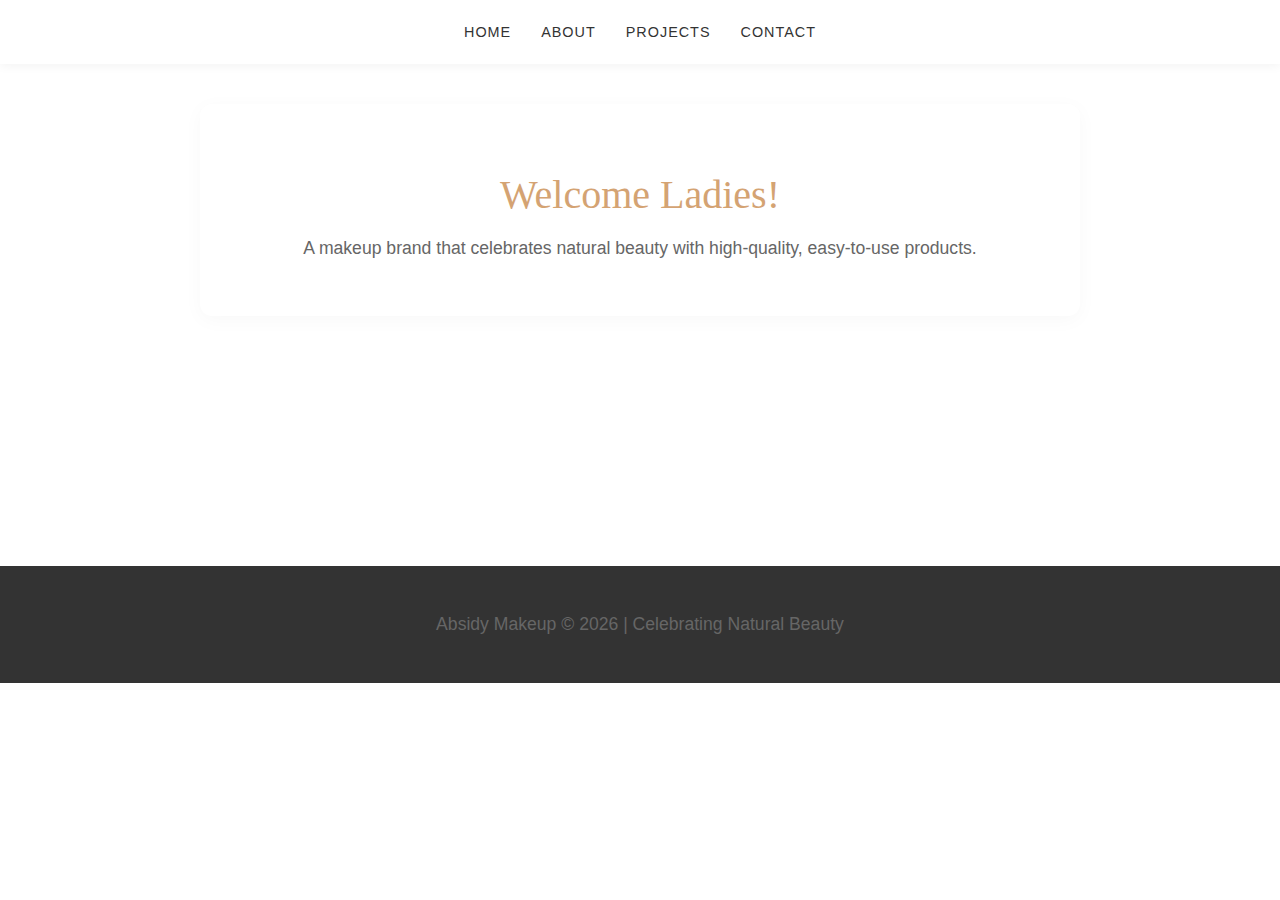
<file: index.html>
<!DOCTYPE html>
<html lang="en">
<head>
  <meta charset="UTF-8" />
  <meta name="viewport" content="width=device-width, initial-scale=1.0" />

  <title>Absidy | Makeup</title>

  <title>Absidy | Makeup Brand</title>

  <link rel="stylesheet" href="css.css" />
</head>
<body>
  <nav>
    <a href="index.html">Home</a>
    <a href="about.html">About</a>
    <a href="projects.html">Projects</a>

    <a href="contacts.html">Contact</a>





  </nav>

  <section class="container">
    <h1>Welcome Ladies!</h1>
    <p>A makeup brand that celebrates natural beauty with high-quality, easy-to-use products.</p>
    



  </section>


  <footer>
    <p>Absidy Makeup © 2026 | Celebrating Natural Beauty</p>
  </footer>
</body>
</html>
</file>
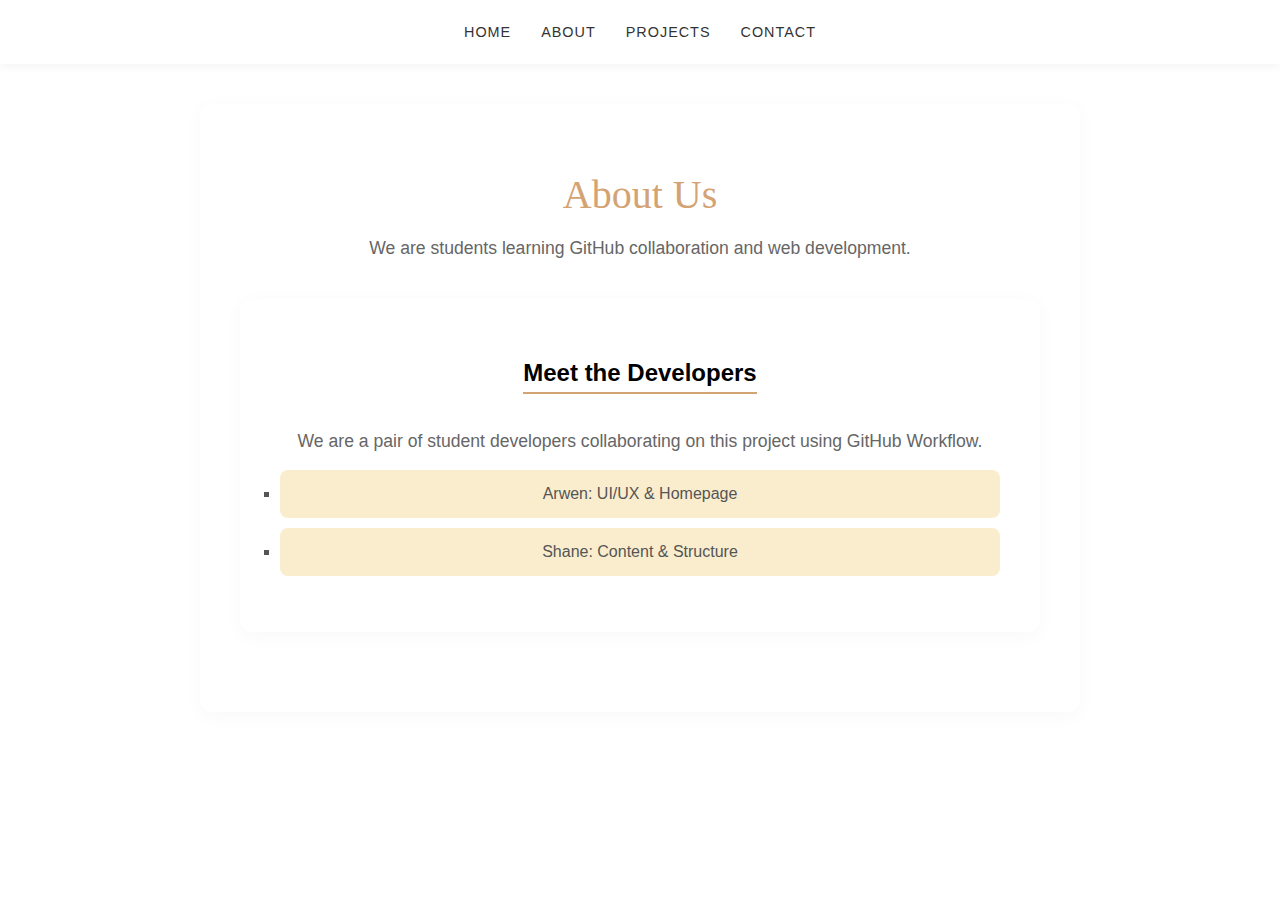
<file: about.html>
<!DOCTYPE html>
<html lang="en">
<head>
  <meta charset="UTF-8" />
  <meta name="viewport" content="width=device-width, initial-scale=1.0" />
  <title>About Us</title>
  <link rel="stylesheet" href="css.css" />
</head>
<body>
  <nav>
    <a href="index.html">Home</a>
    <a href="about.html">About</a>
    <a href="projects.html">Projects</a>
    <a href="contacts.html">Contact</a>
  </nav>

  <section class="container">
    <h1>About Us</h1>
    <p>We are students learning GitHub collaboration and web development.</p>
    <section class="container" id="team">
    <h2>Meet the Developers</h2>
    <p>We are a pair of student developers collaborating on this project using GitHub Workflow.</p>
    <ul>
        <li>Arwen: UI/UX & Homepage</li>
        <li>Shane: Content & Structure</li>
    </ul>
  </section>
  </section>
</body>
</html>
</file>
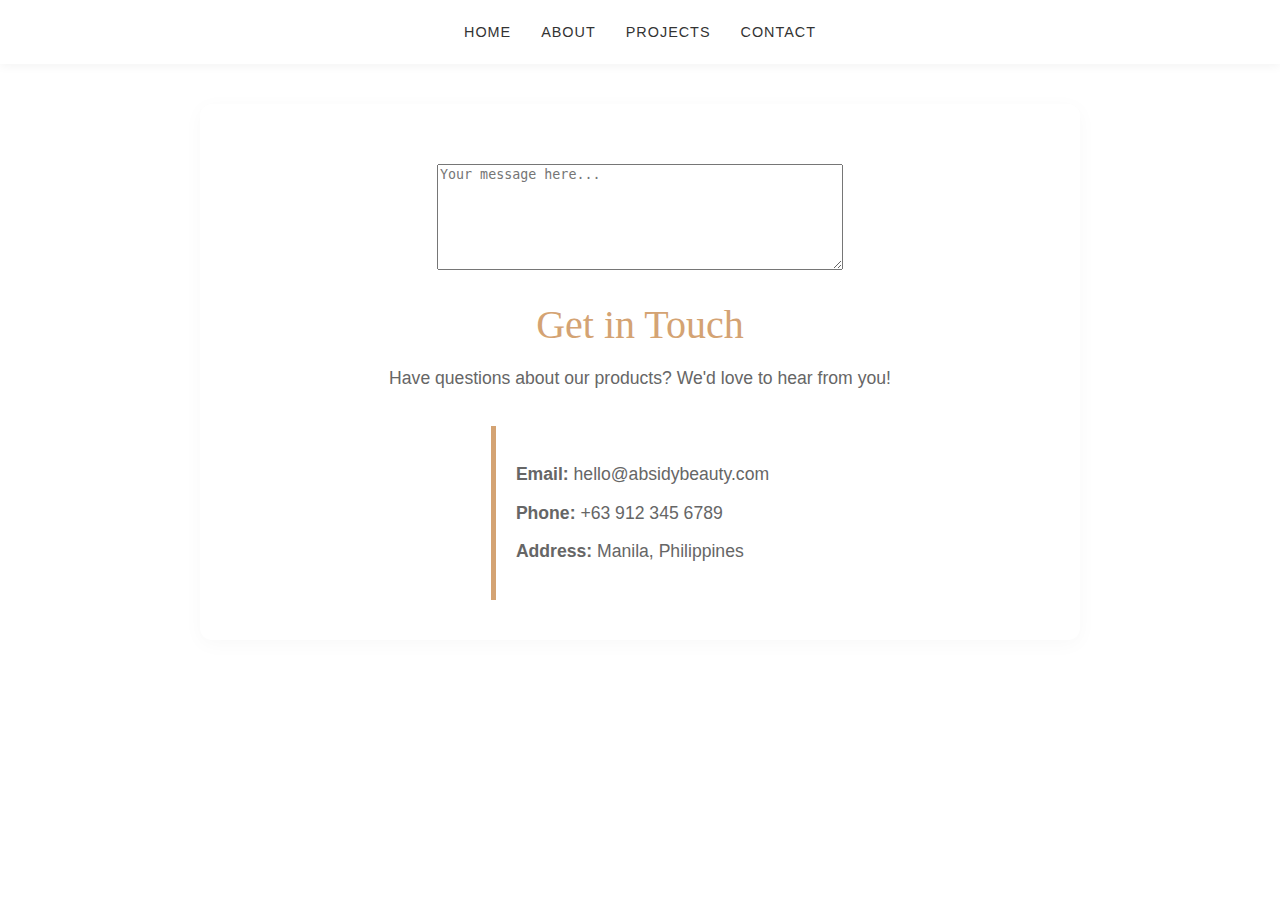
<file: contacts.html>
<!DOCTYPE html>
<html lang="en">
<head>
  <meta charset="UTF-8" />
  <meta name="viewport" content="width=device-width, initial-scale=1.0" />
  <title>Contact Us | Absidy</title>
  <link rel="stylesheet" href="css.css" />
</head>
<body>
  <nav>
    <a href="index.html">Home</a>
    <a href="about.html">About</a>
    <a href="projects.html">Projects</a>
    <a href="contacts.html">Contact</a>
  </nav>
  <section class="container">
    <div style="margin-top:20px;">
        <textarea placeholder="Your message here..." style="width:100%; max-width:400px; height:100px;"></textarea>
    </div>
    <h1>Get in Touch</h1>
    <p>Have questions about our products? We'd love to hear from you!</p>
    <div id="contact-info">
        <p><strong>Email:</strong> hello@absidybeauty.com</p>
    <p><strong>Phone:</strong> +63 912 345 6789</p>
    <p><strong>Address:</strong> Manila, Philippines</p>
    </div>
  </section>
</body>
</html>
</file>
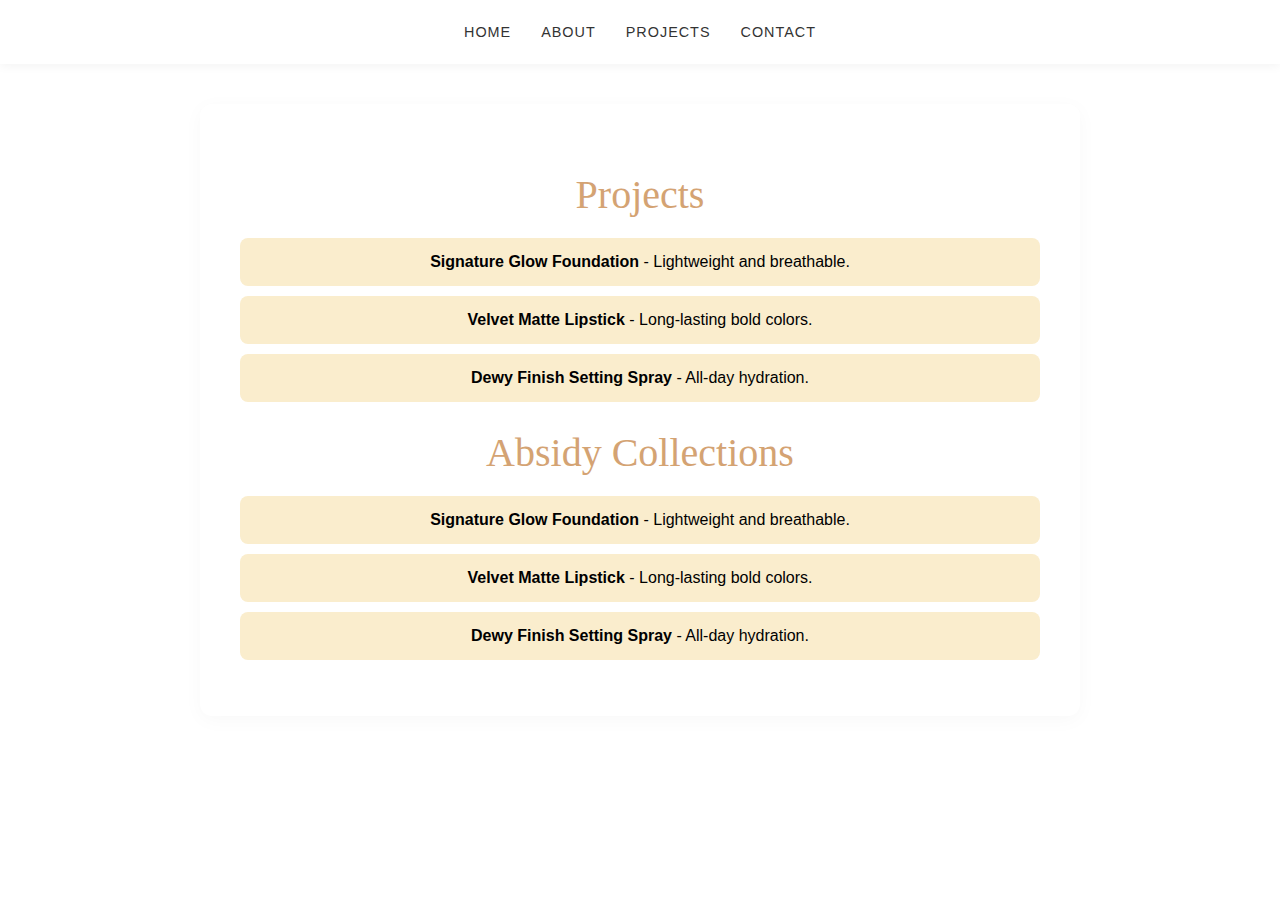
<file: projects.html>
<!DOCTYPE html>
<html lang="en">
<head>
  <meta charset="UTF-8" />
  <meta name="viewport" content="width=device-width, initial-scale=1.0" />
  <title>Our Projects | Absidy</title>
  <link rel="stylesheet" href="css.css" />
</head>
<body>
  <nav>
    <a href="index.html">Home</a>
    <a href="about.html">About</a>
    <a href="projects.html">Projects</a>
    <a href="contacts.html">Contact</a>
  </nav>
  <section class="container">

    <h1>Projects</h1>
    <ul>
      <ul>
      <li><strong>Signature Glow Foundation</strong> - Lightweight and breathable.</li>
      <li><strong>Velvet Matte Lipstick</strong> - Long-lasting bold colors.</li>
      <li><strong>Dewy Finish Setting Spray</strong> - All-day hydration.</li>
    </ul>

    <h1>Absidy Collections</h1>
    <div id="project-list">
        <ul>
      <li><strong>Signature Glow Foundation</strong> - Lightweight and breathable.</li>
      <li><strong>Velvet Matte Lipstick</strong> - Long-lasting bold colors.</li>
      <li><strong>Dewy Finish Setting Spray</strong> - All-day hydration.</li>

    </ul>
    </div>
  </section>
</body>
</html>
</file>
<file: css.css>
:root {
  --primary: #d4a373; /* Warm gold/tan */
  --accent: #faedcd;  /* Soft cream */
  --text: #333333;
  --white: #ffffff;
  --bg: #fefae0;      /* Very light warm background */
}

body {
  margin: 0;
  font-family: Arial, sans-serif;
  /* Add these lines for the background picture */
  background-image: linear-gradient(rgba(255,255,255,0.7), rgba(255,255,255,0.7)), 
                    url('https://images.unsplash.com/photo-1522335789203-aabd1fc54bc9?ixlib=rb-1.2.1&auto=format&fit=crop&w=1350&q=80');
  background-size: cover;
  background-position: center;
  background-attachment: fixed;
}

/* Modern Navigation */
nav {
  background: var(--white);
  padding: 1.5rem 10%;
  display: flex;
  justify-content: center;
  gap: 30px;
  box-shadow: 0 2px 10px rgba(0,0,0,0.05);
  position: sticky;
  top: 0;
  z-index: 1000;
}

nav a {
  color: var(--text);
  text-decoration: none;
  font-weight: 500;
  text-transform: uppercase;
  letter-spacing: 1px;
  font-size: 0.9rem;
  transition: color 0.3s ease;
}

nav a:hover {
  color: var(--primary);
}

/* Content Container */
.container {
  max-width: 800px;
  margin: 40px auto;
  padding: 40px;
  background: var(--white);
  border-radius: 12px;
  box-shadow: 0 4px 20px rgba(0,0,0,0.03);
  text-align: center;
}

h1 {
  font-family: 'Georgia', serif;
  font-weight: 300;
  font-size: 2.5rem;
  color: var(--primary);
  margin-bottom: 20px;
}

p {
  font-size: 1.1rem;
  color: #666;
}

ul {
  list-style: none;
  padding: 0;
}

li {
  background: var(--accent);
  margin: 10px 0;
  padding: 15px;
  border-radius: 8px;
  font-weight: 500;
}

/* Simple responsiveness */
@media (max-width: 600px) {
  nav {
    flex-direction: column;
    align-items: center;
    gap: 10px;
    padding: 1rem;
  }
  
  .container {
    margin: 20px;
    padding: 20px;
  }
}


footer {
  text-align: center;
  padding: 30px;
  background: #333;
  color: white;
  margin-top: 250px;
}

/* Mobile Responsiveness */
@media (max-width: 600px) {
  nav {
    flex-direction: column;
    align-items: center;
  }

  nav a {
    margin: 10px 0;
  }


  .container h1 {
    font-size: 1.8rem;
  }

}

.container h1 {
  color: #d4a373; /* Makeup-themed gold/tan color */

}
#about-intro {
    background-color: #ffffff;
    border-radius: 8px;
    margin-top: 20px;
}

#team h2 {
    border-bottom: 2px solid #d4a373;
    display: inline-block;
    padding-bottom: 5px;
}

#team ul {
    list-style-type: square;
    color: #555;
}

#contact-info {
    background: #fff;
    padding: 20px;
    border-left: 5px solid #d4a373;
    display: inline-block;
    text-align: left;
    margin-top: 20px;

#project-list ul {
    background: white;
    padding: 30px;
    border-radius: 10px;
    box-shadow: 0 4px 8px rgba(0,0,0,0.1);
}

#project-list li {
    margin-bottom: 15px;
    font-size: 1.1rem;
    color: #444;
}

#project-list {
    max-width: 800px;
    margin: 0 auto;
}
</file>
